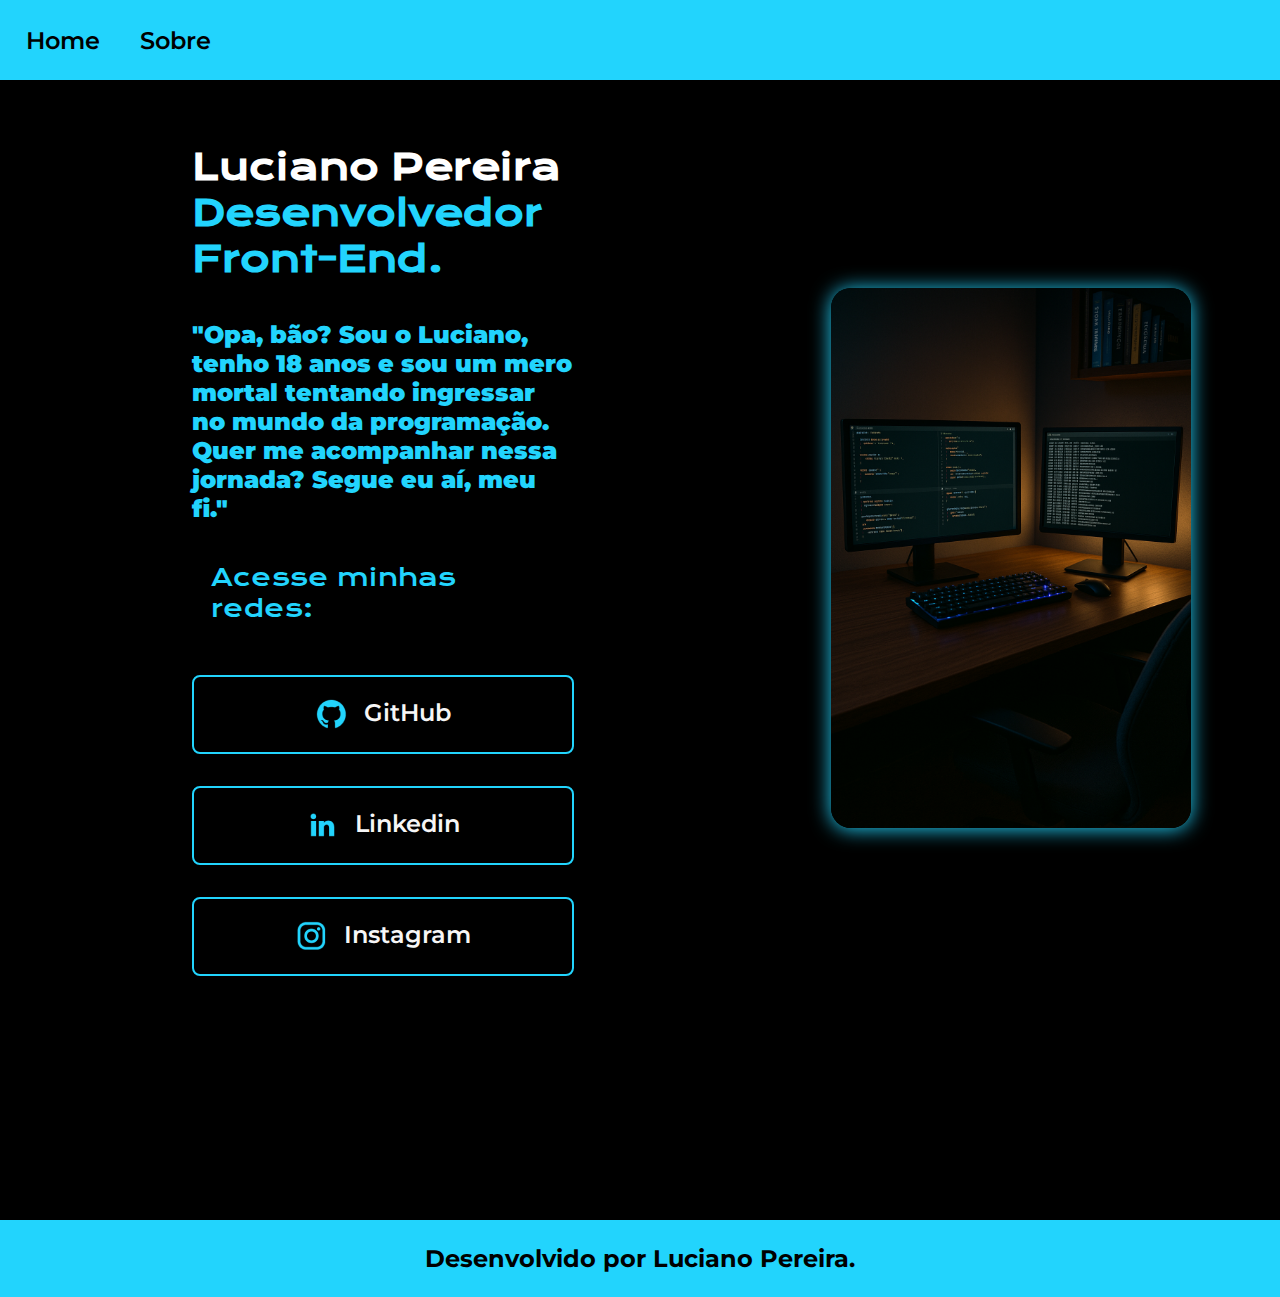
<file: alura_htmlcss/index.html>
<!DOCTYPE html>
<html lang="pt-br">

<head>
    <meta charset="UTF-8">
    <meta http-equiv="X-UA-Compatible" content="IE=edge">
    <meta name="viewport" content="width=device-width, initial-scale=1.0">
    <title>Portifolio</title>
    <link rel="stylesheet" href="./styles/style.css">
</head>

<body>
    <header class="cabecalho">
        <nav class="cabecalho_menu">
            <a class="cabecalho_menu_links" href="index.html"> Home <a>
            <a class="cabecalho_menu_links" href="about.thtml"> Sobre</a>
        </nav>
    </header>
    <main class="apresentacao">
        <section class="apresentacao__conteudo">
            <h1 class="apresentacao__conteudo__titulo">Luciano Pereira<strong class="titulo-destaque"> Desenvolvedor Front-End. 
            <p class="apresentacao__conteudo__texto">"Opa, bão? Sou o Luciano, tenho 18 anos e sou um mero mortal tentando ingressar no mundo da programação. Quer me acompanhar nessa jornada? Segue eu aí, meu fi."</p>
            <div class="apresentacao__links">
                <h2 class="apresentacao__links__subtitulo">Acesse minhas redes:</h2>
                <a class="apresentacao__links__link" href="https://github.com/lucianopereira00">
                    <img src="./assets/github.png" alt="github.logo">
                    GitHub
                </a>

                <a class="apresentacao__links__link" href="https://www.linkedin.com/in/luciano-pereira-b271b0338/">
                    <img src="./assets/linkedin.png" alt="linkedin.logo">
                    Linkedin
                </a>

                <a class="apresentacao__links__link" href="https://www.instagram.com/lucianopereira_00/">
                    <img src="./assets/instagram.png" alt="instagram.logo">
                    Instagram
                </a>


            </div>
        </section>
        
        <img class="programaimg" src="./assets/ChatGPT Image 18 de abr. de 2025, 20_28_19.png" ="Foto da Joana Santos programando">
        
    </main>
    <footer class="rodape">
        Desenvolvido por Luciano Pereira.
    </footer>
</body>

</html>
</file>
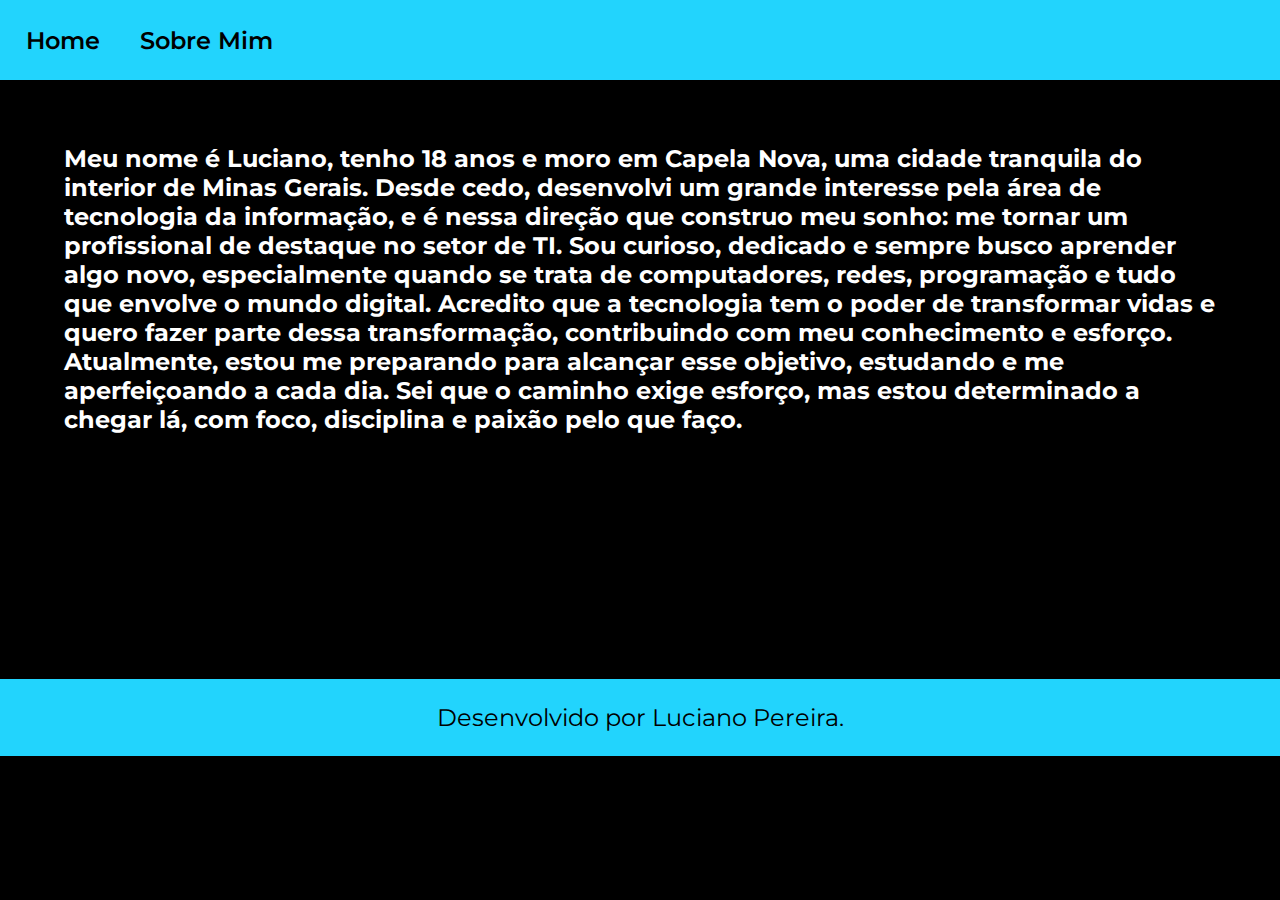
<file: alura_htmlcss/about.html>
<!DOCTYPE html>
<html lang="pt-BR">
<head>
    <meta charset="UTF-8">
    <meta name="viewport" content="width=device-width, initial-scale=1.0">
    <link rel="stylesheet" href="./styles/style.css">
    <title> Sobre mim</title>
</head>
<body>
        <header class="cabecalho">
            <nav class="cabecalho_menu">
                    <a class="cabecalho_menu_links" href="index.html"> Home <a>
                    <a class="cabecalho_menu_links" href="about.html"> Sobre Mim</a>
            </nav>
        </header>

        <main>
            <h2 class:>Meu nome é Luciano, tenho 18 anos e moro em Capela Nova, uma cidade tranquila do interior de Minas Gerais. Desde cedo, desenvolvi um grande interesse pela área de tecnologia da informação, e é nessa direção que construo meu sonho: me tornar um profissional de destaque no setor de TI.
                Sou curioso, dedicado e sempre busco aprender algo novo, especialmente quando se trata de computadores, redes, programação e tudo que envolve o mundo digital. Acredito que a tecnologia tem o poder de transformar vidas e quero fazer parte dessa transformação, contribuindo com meu conhecimento e esforço.
                Atualmente, estou me preparando para alcançar esse objetivo, estudando e me aperfeiçoando a cada dia. Sei que o caminho exige esforço, mas estou determinado a chegar lá, com foco, disciplina e paixão pelo que faço.
                </h2>
        </main>

        <footer class="rodape">
            Desenvolvido por Luciano Pereira.
        </footer>
</body>
</html>
</file>
<file: alura_htmlcss/styles/style.css>
@import url('https://fonts.googleapis.com/css2?family=Krona+One&family=Montserrat:wght@400;600&display=swap');

*{
    margin: 0;
    padding: 0;
}

:root{
    --cor-primaria: black;
    --cor-secundario: white;
    --cor-tercearia:#22D4FD;
    --cor-hover:#272727;
}

body{
    box-sizing: border-box;
    background-color: var(--cor-primaria);
    color: var(--cor-secundario)
}


.cabecalho{
    background-color: var(--cor-tercearia);
    padding: 2%;
}

.cabecalho_menu{
    display: flex;
    gap: 20px;
}

.cabecalho_menu_links{
    font-family: 'Montserrat', sans-serif;
    font-size: 24px;
    font-weight: 600;
    color: var(--cor-primaria);
    text-decoration: none;
}

.titulo-destaque{
    color: var(--cor-tercearia);
}

.apresentacao{
    margin: 5% 15%;
    display: flex;
    align-items: center;
    justify-content: space-between;
}
.apresentacao__conteudo{
    width: 615px;
    display: flex;
    flex-direction: column;
    gap: 40px;
}

.apresentacao__conteudo__titulo{
    font-size: 36px;
    font-family: 'Krona One', sans-serif;
    
}

.apresentacao__conteudo__texto{
    font-size: 24px;
    font-family: 'Montserrat', sans-serif;
    margin-top: 10%;
}

.apresentacao__links{
    display: flex;
    flex-direction: column;
    justify-content: space-between;
    align-items: center;
    gap: 32px;
}
.apresentacao__links__subtitulo{
    font-family: 'Krona One', sans-serif;
    font-weight: 400;
    font-size: 24px;
    margin-top: 10%;
}
.apresentacao__links__link{
    border: 2px solid var(--cor-tercearia);
    display: flex;
    gap: 16px;
    justify-content: center;
    width: 378px;
    text-align: center;
    border-radius: 8px;
    font-size: 24px;
    font-weight: 600;
    padding: 21.5px 0;
    text-decoration: none;
    color: #F6F6F6;
    font-family: 'Montserrat', sans-serif;
}

.apresentacao__links__link:hover {
    background-color: var(--cor-hover);
}

.programaimg{
    margin-left: 30%;
    border-radius: 20px;
    box-shadow:0 1px 20px var(--cor-tercearia);
    width: 70%;
    margin-left: 50%;
}

.rodape{
    color: var(--cor-primaria);
    background-color: var(--cor-tercearia);
    padding: 24px;
    text-align: center;
    font-size: 24px;
    margin-top: 19.1%;
    font-family: 'Montserrat', sans-serif;
}



h2{
    font-size: 24px;
    margin-top: 6%;
    margin: 5%;
    font-family: 'Montserrat', sans-serif;
}
</file>
